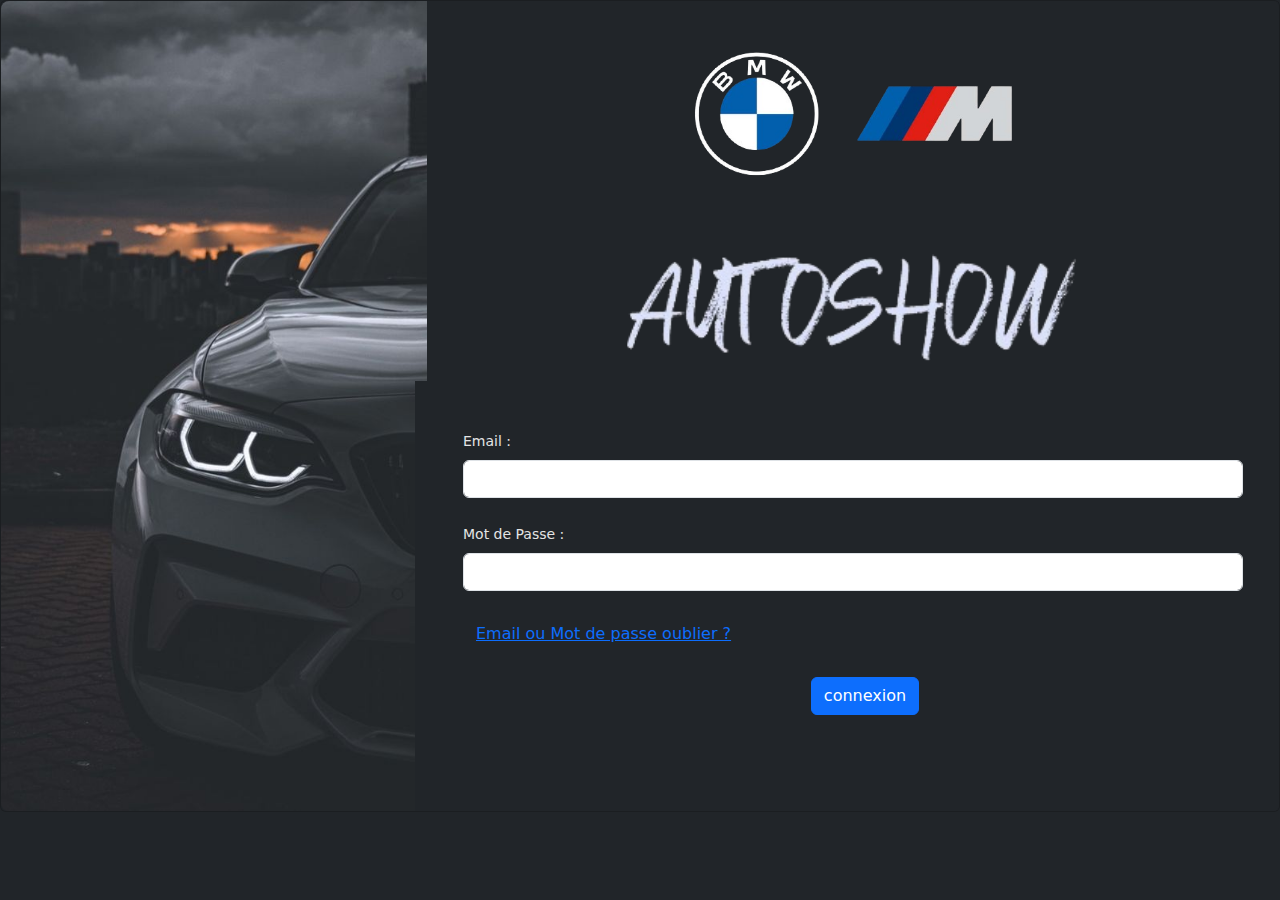
<file: index.html>
<!DOCTYPE html>
<html lang="fr">
<head>
    <title>BMW Autoshow - Login</title>
    <link rel="icon" href="images/favicon.ico" type="image/x-icon">
    <link rel="stylesheet" href="css/login.css">
    <link href="https://cdn.jsdelivr.net/npm/bootstrap@5.3.3/dist/css/bootstrap.min.css" rel="stylesheet" integrity="sha384-QWTKZyjpPEjISv5WaRU9OFeRpok6YctnYmDr5pNlyT2bRjXh0JMhjY6hW+ALEwIH" crossorigin="anonymous">
</head>
<body class="bg-dark">
    <section class=" text-center text-lg-start">
        <div class="card bg-dark overflow-hidden">
            <div class="row g-0 d-flex bg-dark">
                <div class="col-lg-4 d-none d-lg-flex">
                    <img src="images/M2.jpg" alt="Magnifique BMW M2 F22" class="rounded-t-5 rounded-tr-lg-0 rounded-bl-lg-5" width=450rem />
                </div>
                <div class="col-lg-8 bg-dark">
                    <div class="row">
                        <div class="col-lg-8 mx-auto text-center">
                            <img src="images/log_bmw.png" alt="Logo BMW" class="rounded-5" width=500rem />
                            <img src="images/AUTOSHOW_Logo.png" alt="Logo Collection" width=500rem />
                        </div>
                    </div>
                    <div class="row">
                        <div class="card-body py-5 px-md-5 bg-dark">
                            <div id="mess_alerte" class="alert alert-danger" role="alert" style="display: none">
                                <p id="alerte">Email ou Mot de passe incorrect !</p>
                            </div>
                            <form>
                                <div class="form-outline mb-4">
                                    <label class="form-label" for="email">Email :</label>
                                    <input type="email" id="email" class="form-control" />
                                </div>
                                <div class="form-outline mb-4">
                                    <label class="form-label" for="password">Mot de Passe :</label>
                                    <input type="password" id="password" class="form-control" />
                                </div>
                                <div class="row mb-4">
                                    <div class="col">
                                        <button type="button" class="btn btn-link" data-bs-toggle="modal" data-bs-target="#exampleModal">Email ou Mot de passe
                                            oublier ?</button>
                                        <div class="modal fade" id="exampleModal" tabindex="-1" aria-labelledby="exampleModalLabel" aria-hidden="true">
                                            <div class="modal-dialog">
                                                <div class="modal-content bg-dark">
                                                    <div class="modal-header">
                                                        <h1 class="modal-title fs-5 text-white" id="exampleModalLabel">Changer le mot de passe ou l'email</h1>
                                                        <button type="button" class="btn-close" data-bs-dismiss="modal" aria-label="Close"></button>
                                                    </div>
                                                    <div class="modal-body">
                                                            <div class="form-group">
                                                                <label for="email">Email :</label>
                                                                <input type="email" class="form-control" id="emailChange"
                                                                    placeholder="Entrez votre nouvel email">
                                                            </div>
                                                            <div class="form-group">
                                                                <label for="password">Mot de passe :</label>
                                                                <input type="password" class="form-control" id="passwordChange"
                                                                    placeholder="Entrez votre nouveau mot de passe">
                                                            </div>
                                                    </div>
                                                    <div class="modal-footer">
                                                        <button type="button" class="btn btn-secondary" data-bs-dismiss="modal">Fermer</button>
                                                        <button type="button" class="btn btn-primary" onclick="SaveNewLogs();" data-bs-dismiss="modal">Enregistrer les changement</button>
                                                    </div>
                                                </div>
                                            </div>
                                        </div>
                                    </div>
                                </div>
                                <div class="form-check d-flex justify-content-center mb-4">
                                    <button type="submit" class="btn btn-primary btn-block mb-4">connexion</button>
                                </div>
                            </form>
                        </div>
                    </div>
                </div>
            </div>
        </div>
    </section>
    <script src="https://cdn.jsdelivr.net/npm/bootstrap@5.3.3/dist/js/bootstrap.bundle.min.js" integrity="sha384-YvpcrYf0tY3lHB60NNkmXc5s9fDVZLESaAA55NDzOxhy9GkcIdslK1eN7N6jIeHz" crossorigin="anonymous"></script>
    <script src="https://cdn.jsdelivr.net/npm/@popperjs/core@2.11.8/dist/umd/popper.min.js" integrity="sha384-I7E8VVD/ismYTF4hNIPjVp/Zjvgyol6VFvRkX/vR+Vc4jQkC+hVqc2pM8ODewa9r" crossorigin="anonymous"></script>
    <script src="https://cdn.jsdelivr.net/npm/bootstrap@5.3.3/dist/js/bootstrap.min.js" integrity="sha384-0pUGZvbkm6XF6gxjEnlmuGrJXVbNuzT9qBBavbLwCsOGabYfZo0T0to5eqruptLy" crossorigin="anonymous"></script>
    <script src="js/login.js"></script>
</body>
</html>
</file>
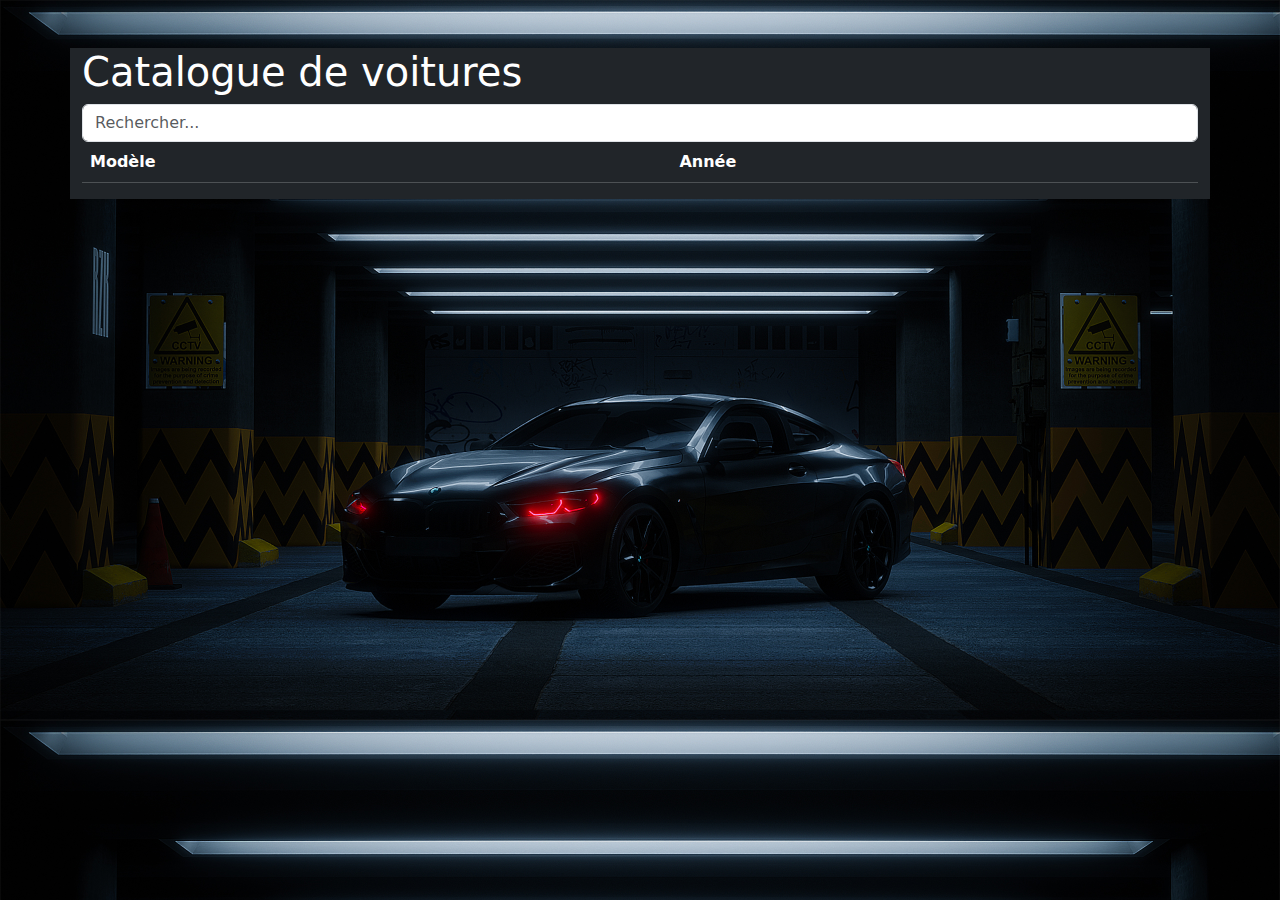
<file: catalogue.html>
<!DOCTYPE html>
<html lang="fr">

<head>
    <meta charset="UTF-8">
    <meta name="viewport" content="width=device-width, initial-scale=1.0">
    <link rel="stylesheet" href="css/catalogue.css">
    <link rel="icon" href="images/favicon.ico" type="image/x-icon">
    <link rel="stylesheet" href="https://cdn.jsdelivr.net/npm/bootstrap-icons@1.11.3/font/bootstrap-icons.min.css">
    <link href="https://cdn.jsdelivr.net/npm/bootstrap@5.3.3/dist/css/bootstrap.min.css" rel="stylesheet"
        integrity="sha384-QWTKZyjpPEjISv5WaRU9OFeRpok6YctnYmDr5pNlyT2bRjXh0JMhjY6hW+ALEwIH" crossorigin="anonymous">
    <title>MOTORSPORT Catalogue</title>
</head>

<body class="bg-dark">
    <div class="container bg-dark text-white overflow-auto mt-5" style="max-height: 40rem;">
        <h1>Catalogue de voitures</h1>

        <div class="form-group">
            <input type="text" class="form-control" id="search" placeholder="Rechercher...">
        </div>

        <table class="table table-dark">
            <thead>
                <tr>
                    <th>Modèle</th>
                    <th>Année</th>
                </tr>
            </thead>
            <tbody id="carTableBody">
            </tbody>
        </table>
    </div>

    <script src="https://code.jquery.com/jquery-3.5.1.min.js"></script>
    <script src="js/catalogue.js"></script>
</body>

</html>
</file>
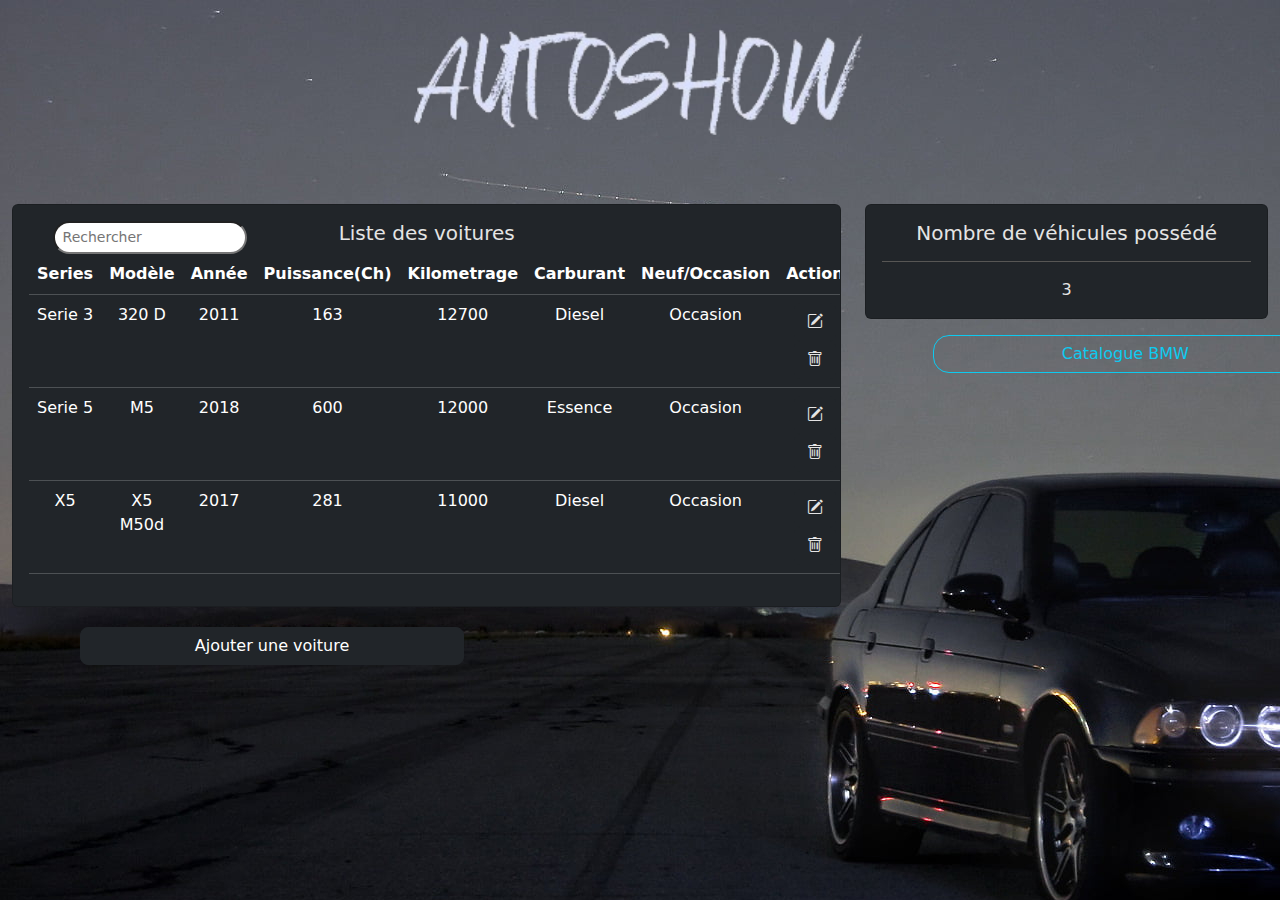
<file: dashboard.html>
<!DOCTYPE html>
<html lang="fr">

<head>
    <meta charset="UTF-8">
    <meta name="viewport" content="width=device-width, initial-scale=1.0">
    <link rel="icon" href="images/favicon.ico" type="image/x-icon">
    <link rel="stylesheet" href="css/dashboard.css">
    <link rel="stylesheet" href="https://cdn.jsdelivr.net/npm/bootstrap-icons@1.11.3/font/bootstrap-icons.min.css">
    <link href="https://cdn.jsdelivr.net/npm/bootstrap@5.3.3/dist/css/bootstrap.min.css" rel="stylesheet" integrity="sha384-QWTKZyjpPEjISv5WaRU9OFeRpok6YctnYmDr5pNlyT2bRjXh0JMhjY6hW+ALEwIH" crossorigin="anonymous">
    <title>BMW Autoshow</title>
</head>

<body>
    <div class="container-fluid">
        <div class="text-center">
            <img src="images/AUTOSHOW_Logo.png" alt="Logo Collection" class="rounded-5" width=500rem />
        </div>
        <div class="row text-center align-content-center align-items-center principal">
            <div class="col-md-8">
                <div class="card bg-dark text-white overflow-auto" style="max-height: 30rem;">
                    <div class="card-body">
                        <div class="row">
                            <div class="col">
                                <input class="form-control-sm me-2 rounded-5" type="search" placeholder="Rechercher" aria-label="Search" id="search">
                            </div>
                            <div class="col">
                                <h5 class="card-title">Liste des voitures</h5>
                            </div>
                            <div class="col">

                            </div>
                        </div>
                        <table class="table table-dark" id="tableau">
                            <thead>
                                <tr>
                                    <th scope="col">Series</th>
                                    <th scope="col">Modèle</th>
                                    <th scope="col">Année</th>
                                    <th scope="col">Puissance(Ch)</th>
                                    <th scope="col">Kilometrage</th>
                                    <th scope="col">Carburant</th>
                                    <th scope="col">Neuf/Occasion</th>
                                    <th scope="col">Action</th>
                                </tr>
                            </thead>
                            <tbody id="tbody">
                            </tbody>
                        </table>
                    </div>
                </div>
                <div class="row text-white mt-3">
                    <button type="button" class="btn btn-dark rounded-3 placement mt-1" data-bs-toggle="modal" data-bs-target="#popup" onclick="popupAdd()">
                        Ajouter une voiture
                    </button>
                    <div class="modal fade" id="popup" tabindex="-1" aria-labelledby="titrePopup" aria-hidden="true">
                        <div class="modal-dialog modal-dialog-centered">
                            <div class="modal-content bg-dark">
                                <div class="modal-header">
                                    <h1 class="modal-title fs-5" id="titrePopup">Modal title</h1>
                                    <button type="button" class="btn-close" data-bs-dismiss="modal" aria-label="Close"></button>
                                </div>
                                <div class="modal-body">
                                        <div class="mb-3">
                                            <label for="serie" class="form-label">Séries :</label>
                                            <input type="text" class="form-control" id="serie" required>
                                        </div>
                                        <div class="mb-3">
                                            <label for="modele" class="form-label">Modèle :</label>
                                            <input type="text" class="form-control" id="modele" required>
                                        </div>
                                        <div class="mb-3">
                                            <label for="annee" class="form-label">Année :</label>
                                            <input type="number" class="form-control" id="annee" required>
                                        </div>
                                        <div class="mb-3">
                                            <label for="puissance" class="form-label">Puissance :</label>
                                            <input type="number" class="form-control" id="puissance" required>
                                        </div>
                                        <div class="mb-3">
                                            <label for="kilometrage" class="form-label">Kilometrage :</label>
                                            <input type="number" class="form-control" id="kilometrage" required>
                                        </div>
                                        <div class="mb-3">
                                            <label for="carburant" class="form-label">Carburant :</label>
                                            <select class="form-select" id="carburant" required>
                                                <option value="Essence">Essence</option>
                                                <option value="Diesel">Diesel</option>
                                                <option value="Hybride">Hybride</option>
                                            </select>
                                        </div>
                                        <div class="mb-3">
                                            <div class="col">
                                                <label for="neuf" class="form-label">Neuf:</label>
                                                <input type="radio" class="form-check-input" id="neuf" name="neuf_occasion">
                                            </div>
                                            <div class="col">
                                                <label for="occasion" class="form-label">Occasion:</label>
                                                <input type="radio" class="form-check-input" id="occasion" name="neuf_occasion">
                                            </div>
                                        </div>
                                </div>
                                <div class="modal-footer">
                                    <div class="row">
                                        <div class="col">
                                            <button type="button" class="btn btn-secondary" data-bs-dismiss="modal">Fermer</button>
                                        </div>
                                        <div class="col" id="btn_enreg">

                                        </div>
                                    </div>
                                </div>
                            </div>
                        </div>
                    </div>
                </div>
            </div>
            <div class="col-md-4 align-self-lg-start">
                <div class="card bg-dark total">
                    <div class="card-body">
                        <h5 class="card-title">Nombre de véhicules possédé</h5>
                        <hr style="color:antiquewhite;">
                        <p class="card-text" id="car_number">3</p>
                    </div>
                </div>
                <div class="row">
                <button type="button" class="btn btn-outline-info rounded-4 placement" onclick="window.location.href='catalogue.html'">
                    Catalogue BMW
                </button>
                </div>
            </div>
        </div>
    </div>
<script src="js/dashboard.js"></script>
<script src="https://cdn.jsdelivr.net/npm/bootstrap@5.3.3/dist/js/bootstrap.bundle.min.js" integrity="sha384-YvpcrYf0tY3lHB60NNkmXc5s9fDVZLESaAA55NDzOxhy9GkcIdslK1eN7N6jIeHz" crossorigin="anonymous"></script>
<script src="https://cdn.jsdelivr.net/npm/@popperjs/core@2.11.8/dist/umd/popper.min.js" integrity="sha384-I7E8VVD/ismYTF4hNIPjVp/Zjvgyol6VFvRkX/vR+Vc4jQkC+hVqc2pM8ODewa9r" crossorigin="anonymous"></script>
<script src="https://cdn.jsdelivr.net/npm/bootstrap@5.3.3/dist/js/bootstrap.min.js" integrity="sha384-0pUGZvbkm6XF6gxjEnlmuGrJXVbNuzT9qBBavbLwCsOGabYfZo0T0to5eqruptLy" crossorigin="anonymous"></script>
</body>

</html>
</file>
<file: css/login.css>
h1 {
    font-size: 1.5rem;
    font-weight: 600;
    margin-bottom: 1.5rem;
    color: rgb(228, 228, 228);
}
label {
    font-size: 0.875rem;
    color: rgb(228, 228, 228);
}
body {
    background-color: #424242 !important;
}
.rounded-t-5 {
    border-top-left-radius: 0.5rem;
    border-top-right-radius: 0.5rem;
}

.card {
    border-color: none;
}

@media (min-width: 992px) {
    .rounded-tr-lg-0 {
        border-top-right-radius: 0;
    }

    .rounded-bl-lg-5 {
        border-bottom-left-radius: 0.5rem;
    }
}
</file>
<file: css/catalogue.css>
body{
    background-image: url('/images/catalogue.jpg');
    background-size: cover;
}
</file>
<file: css/dashboard.css>
h1 {
    font-size: 1.5rem;
    font-weight: 600;
    margin-bottom: 1.5rem;
    color: rgb(228, 228, 228);
}

label {
    font-size: 0.875rem;
    color: rgb(228, 228, 228);
}
p{
    color: rgb(228, 228, 228);
}

h5 {
    font-size: 1.25rem;
    font-weight: 600;
    color: rgb(228, 228, 228) !important;
}

body {
    background-image: url('/images/dashboardBackground.jpg');
}

.rounded-t-5 {
    border-top-left-radius: 0.5rem;
    border-top-right-radius: 0.5rem;
}

.card {
    border-color: none;
}

table {
    max-height: 80px;
}
.principal{
    margin-top: 3rem !important;
}

@media (max-width: 768px) {
    .principal{
        margin-top: 3rem !important;
    }
    .total{
        margin-top: 6rem !important;
    }
}
.image-fond{
    background-image: src('images/dashboard_background.jpg');
}
i{
    color: rgb(228, 228, 228);
    cursor: pointer;
}
.placement{
    margin-top: 1rem!important;
    margin-right: 5rem!important;
    margin-left: 5rem!important;
    max-width: 24rem!important;
}
</file>
